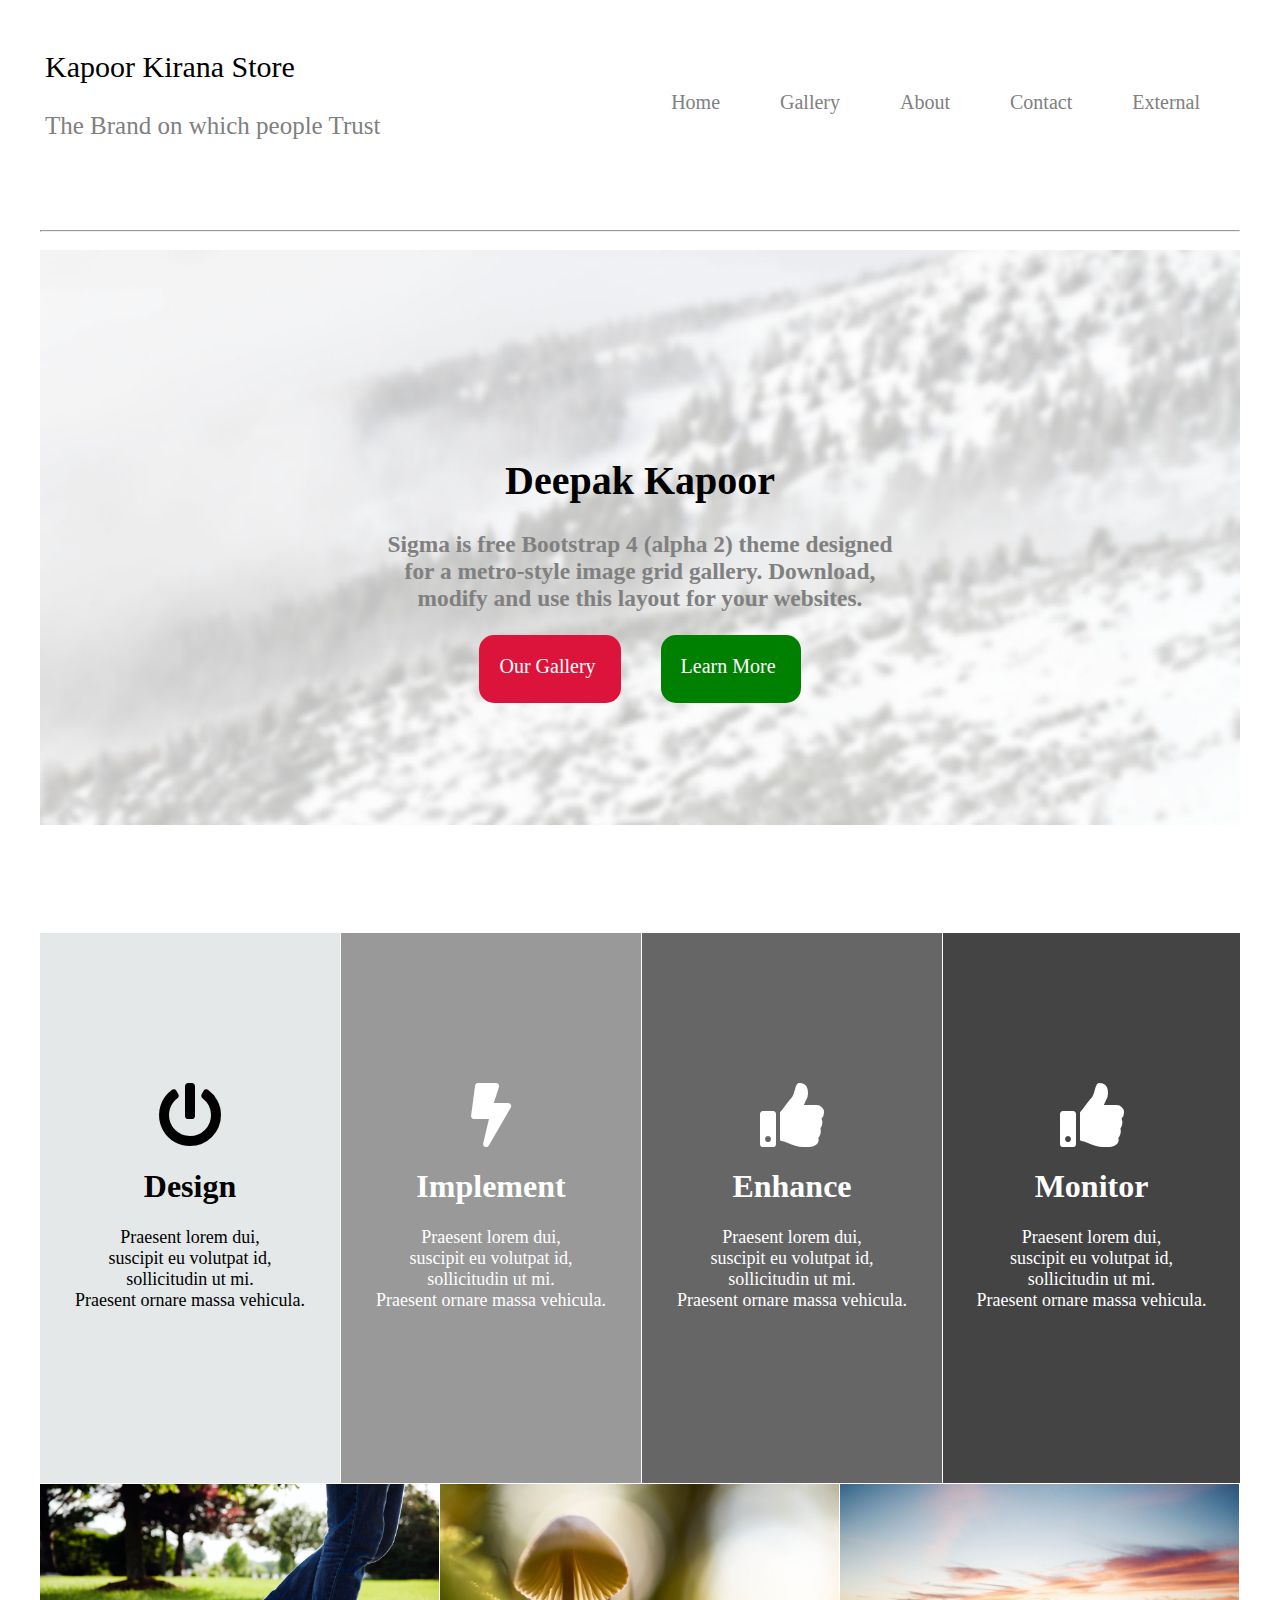
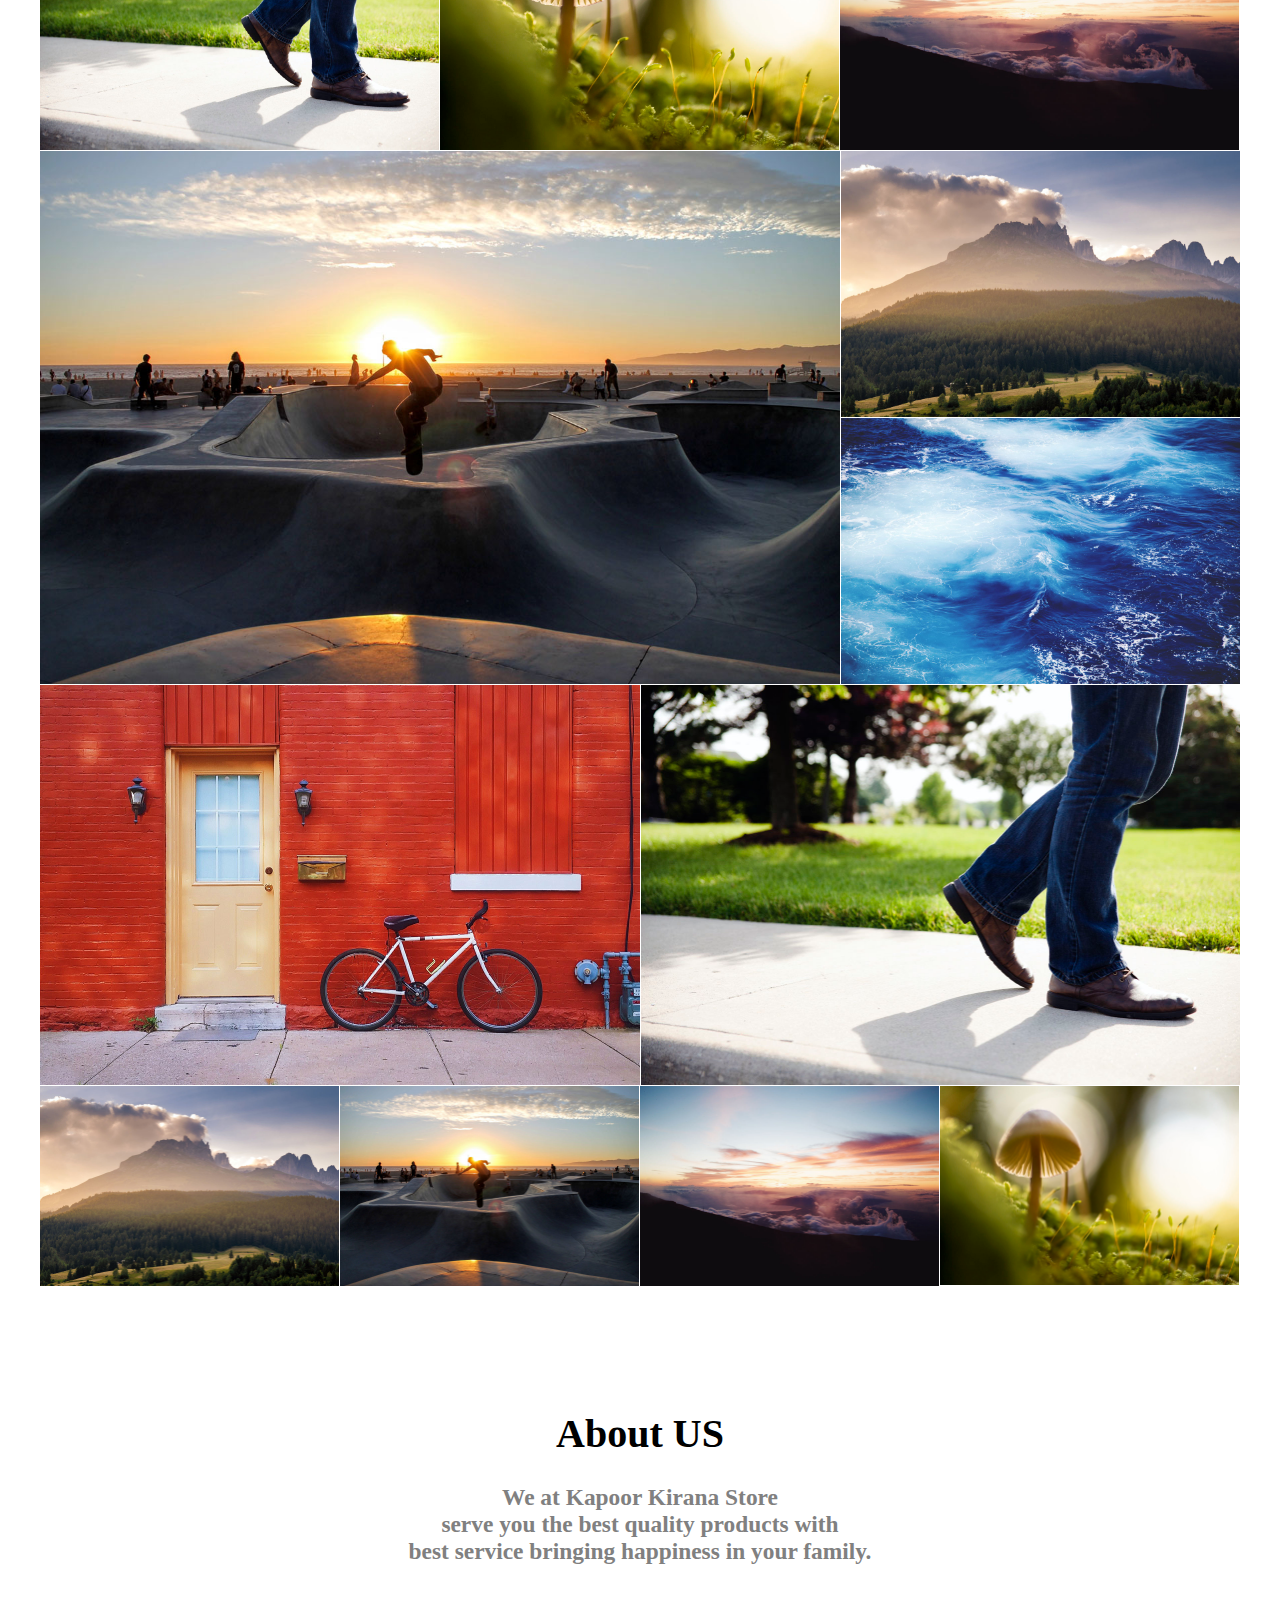
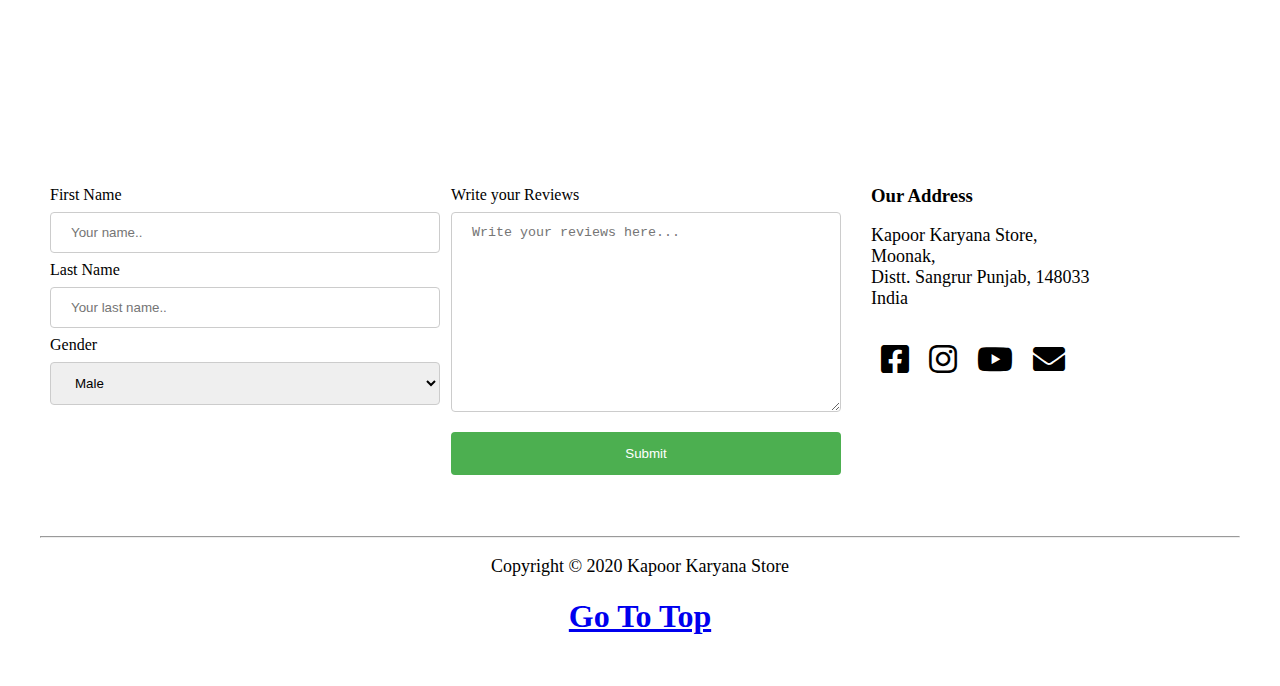
<file: index.html>
<!DOCTYPE HTML>
<html>
<head>
<meta charset="UTF-8">
<meta name="viewport" content="width=device-width; initial-scale=1.0;">
<link  href="MySite.css" rel="stylesheet" type="text/css">
<link rel="stylesheet" href="fontawesome-free-5.13.0-web/css/all.css">
<!--
<script src="https://kit.fontawesome.com/c555212da8.js" crossorigin="anonymous"> </script>
<link rel="stylesheet" href="file:///C:/Users/Deepak/Downloads/images/fontawesome-free-5.13.0-web/css/all.css">
-->
<title>Task</title>
</head>
<div>
<div class="top-contact-menu">

<div class="top-contact-left">
<ul style="list-style: none">
<li style="font-size:30px;margin-left: -35px;"><br>Kapoor Kirana Store<br></li>
<li style="font-size:25px;margin-left: -35px;color:gray;"><br>The Brand on which people Trust</li>
</ul> 
</div>
    
<div class="top-contact-right">
<ul>
<li class="align">&emsp;&emsp;&emsp;External&emsp;&emsp;</li>
<li class="align">&emsp;&emsp;&emsp;Contact</li>
<li class="align">&emsp;&emsp;&emsp;About</li>
<li class="align">&emsp;&emsp;&emsp;Gallery</li>
<li class="align">&emsp;&emsp;&emsp;Home</li>
</ul>
</div>
<hr>
</div>

<div class="mybody">
<div class="Text">
<h1>Deepak Kapoor</h1>
<h3 style="color: gray">Sigma is free Bootstrap 4 (alpha 2) theme designed<br>for a metro-style image grid gallery. Download,<br>modify and use this layout for your websites.</h3>
<button class="mybut">Our Gallery</button><span>&emsp;&emsp;<button class="mybut" style="background-color: green">Learn More</button></span>
</div>
<div class="row">
<div class="design">
<i class="fab fa fa-power-off fa-4x"></i>
<h1>Design</h1>
<p>Praesent lorem dui,<br>suscipit eu volutpat id,<br> sollicitudin ut mi.<br> Praesent ornare massa vehicula.</p>
</div>
<div class="implement">
<i class="fab fa fa-bolt fa-4x"></i>
<h1>Implement</h1>
<p>Praesent lorem dui,<br>suscipit eu volutpat id,<br> sollicitudin ut mi.<br> Praesent ornare massa vehicula.</p>
</div>
<div class="enhance">
<i class="fab fa fa-thumbs-up fa-4x"></i>
<h1>Enhance</h1>
<p>Praesent lorem dui,<br>suscipit eu volutpat id,<br> sollicitudin ut mi.<br> Praesent ornare massa vehicula.</p>
</div>
<div class="monitor">
<i class="fab fa fa-thumbs-up fa-4x"></i>
<h1>Monitor</h1>
<p>Praesent lorem dui,<br>suscipit eu volutpat id,<br> sollicitudin ut mi.<br> Praesent ornare massa vehicula.</p>
</div>
</div>

<div class="row">
<img class="img3" src="images/tm-sigma-07.jpg" alt="Image Not Found">
<img class="img3" src="images/tm-sigma-01.jpg"alt="Image Not Found">
<img class="img3" src="images/tm-sigma-02.jpg"alt="Image Not Found">
</div>
<div class="row1">
<img class="large-image" src="images/tm-sigma-03.jpg"alt="Image Not Found">
<img class="img2" src="images/tm-sigma-04.jpg"alt="Image Not Found">
<img class="img2" src="images/tm-sigma-05.jpg"alt="Image Not Found">
</div>
<div class="row2">
<img class="img51" src="images/tm-sigma-06.jpg"alt="Image Not Found">
<img class="img52" src="images/tm-sigma-07.jpg"alt="Image Not Found">
</div>
<div class="row3">
<img class="img61" src="images/tm-sigma-01.jpg"alt="Image Not Found">
<img class="img61" src="images/tm-sigma-02.jpg"alt="Image Not Found">
<img class="img61" src="images/tm-sigma-03.jpg"alt="Image Not Found">
<img class="img61" src="images/tm-sigma-04.jpg"alt="Image Not Found">
</div>

<div class="Text1">
<h1>About US</h1>
<h3 style="color: gray">We at Kapoor Kirana Store<br>serve you the best quality products with <br>best service bringing happiness in your family.</h3>
</div>

<div class="bottom-contact-menu">
  <form action="/action_page.php">
    <label for="fname">First Name</label>
    <br>
    <input type="text" id="fname" name="firstname" placeholder="Your name..">
    <br>
    <label for="lname">Last Name</label>
    <br>
    <input type="text" id="lname" name="lastname" placeholder="Your last name..">
    <br>
    <label for="gender">Gender</label>
    <br>
    <select id="gender" name="Gender">
      <option value="Male">Male</option>
      <option value="Female">Female</option>
      <option value="Other">Other</option>
    </select>
    <br>
  </form>
</div>
<div class="bottom">
<div class="bottom-message-menu">
<form action="">
<label for="reviews">Write your Reviews</label>
<br>
<textarea type="text" id="reviews" name="reviews" placeholder="Write your reviews here..." class="review"></textarea>
</form>
<input type="submit" value="Submit">
</div>
<div class="bottom-address-menu">
<h3>Our Address</h3>
<p>Kapoor Karyana Store, <br>
    Moonak, <br>
    Distt. Sangrur
    Punjab, 148033 <br>
    India <br>
</p>
<ul class="contact">
    <li>
	  <a href="https://www.facebook.com/deepak.kapoor.1905" title="Facebook" style="text-decoration:none;color:black;" target="__blank">
          <i class="fab fa-facebook-square fa-2x"></i>&emsp;</a>
	  <a href="https://www.instagram.com/deepak._kapoor/" title="Instagram" style="text-decoration:none;color:black;" target="__blank">
         <i class="fab fa-instagram fa-2x"></i>&emsp;</a>
	  <a href="https://www.youtube.com/channel/UCw_0N6rXyzcH-gpYsPA1Q9Q?view_as=subscriber" title="Youtube" style="text-decoration:none;color:black;" target="__blank">
          <i class="fab fa-youtube fa-2x"></i>&emsp;</a>
	  <a href="mailto:nk93555@gmail.com" title="Email Us" style="text-decoration:none;color:black;" target="__blank">
      <i class="fas fa-envelope fa-2x"></i></a>
    </li>
</ul> 
</div>
</div>
<div class="footer">
<hr>
<p>Copyright &copy; 2020 Kapoor Karyana Store</p>
<h1><a href="MySite.html">Go To Top</a></h1>
</div>
</div>
</div>
</html>
</file>
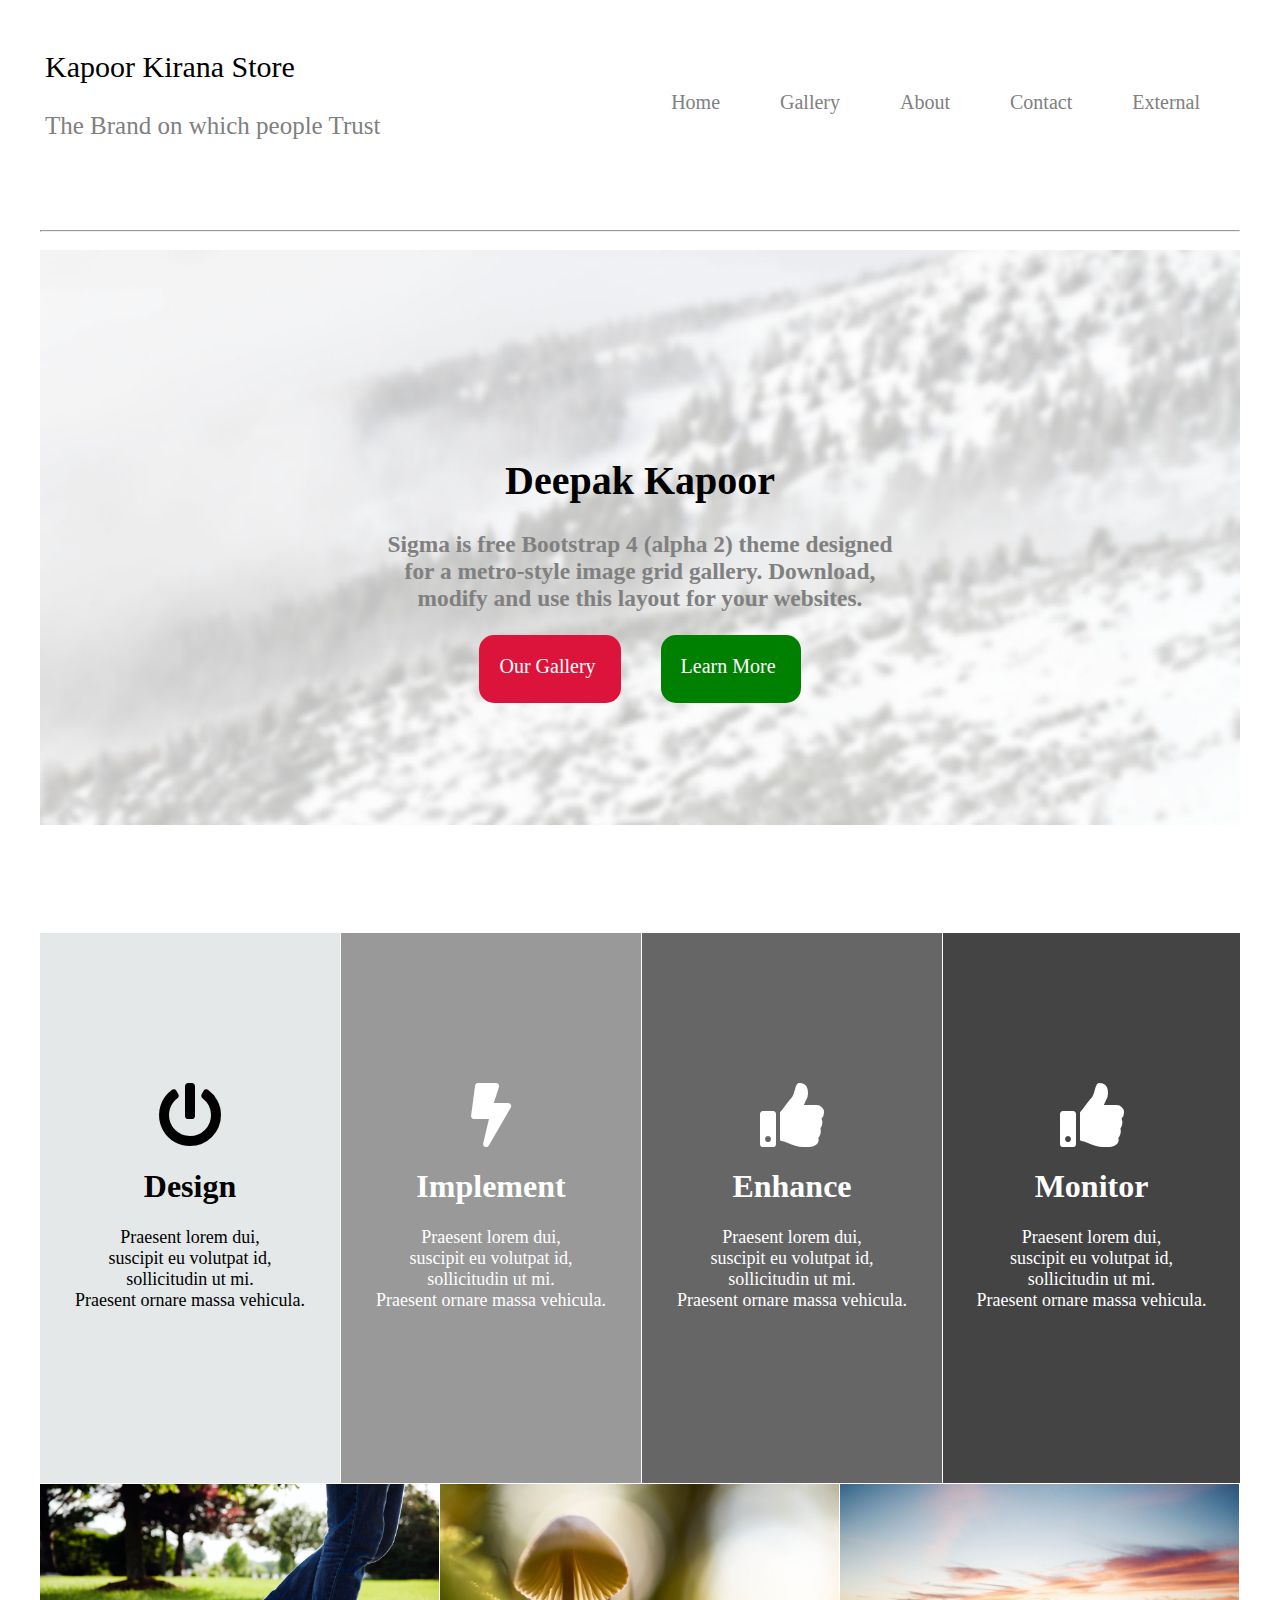
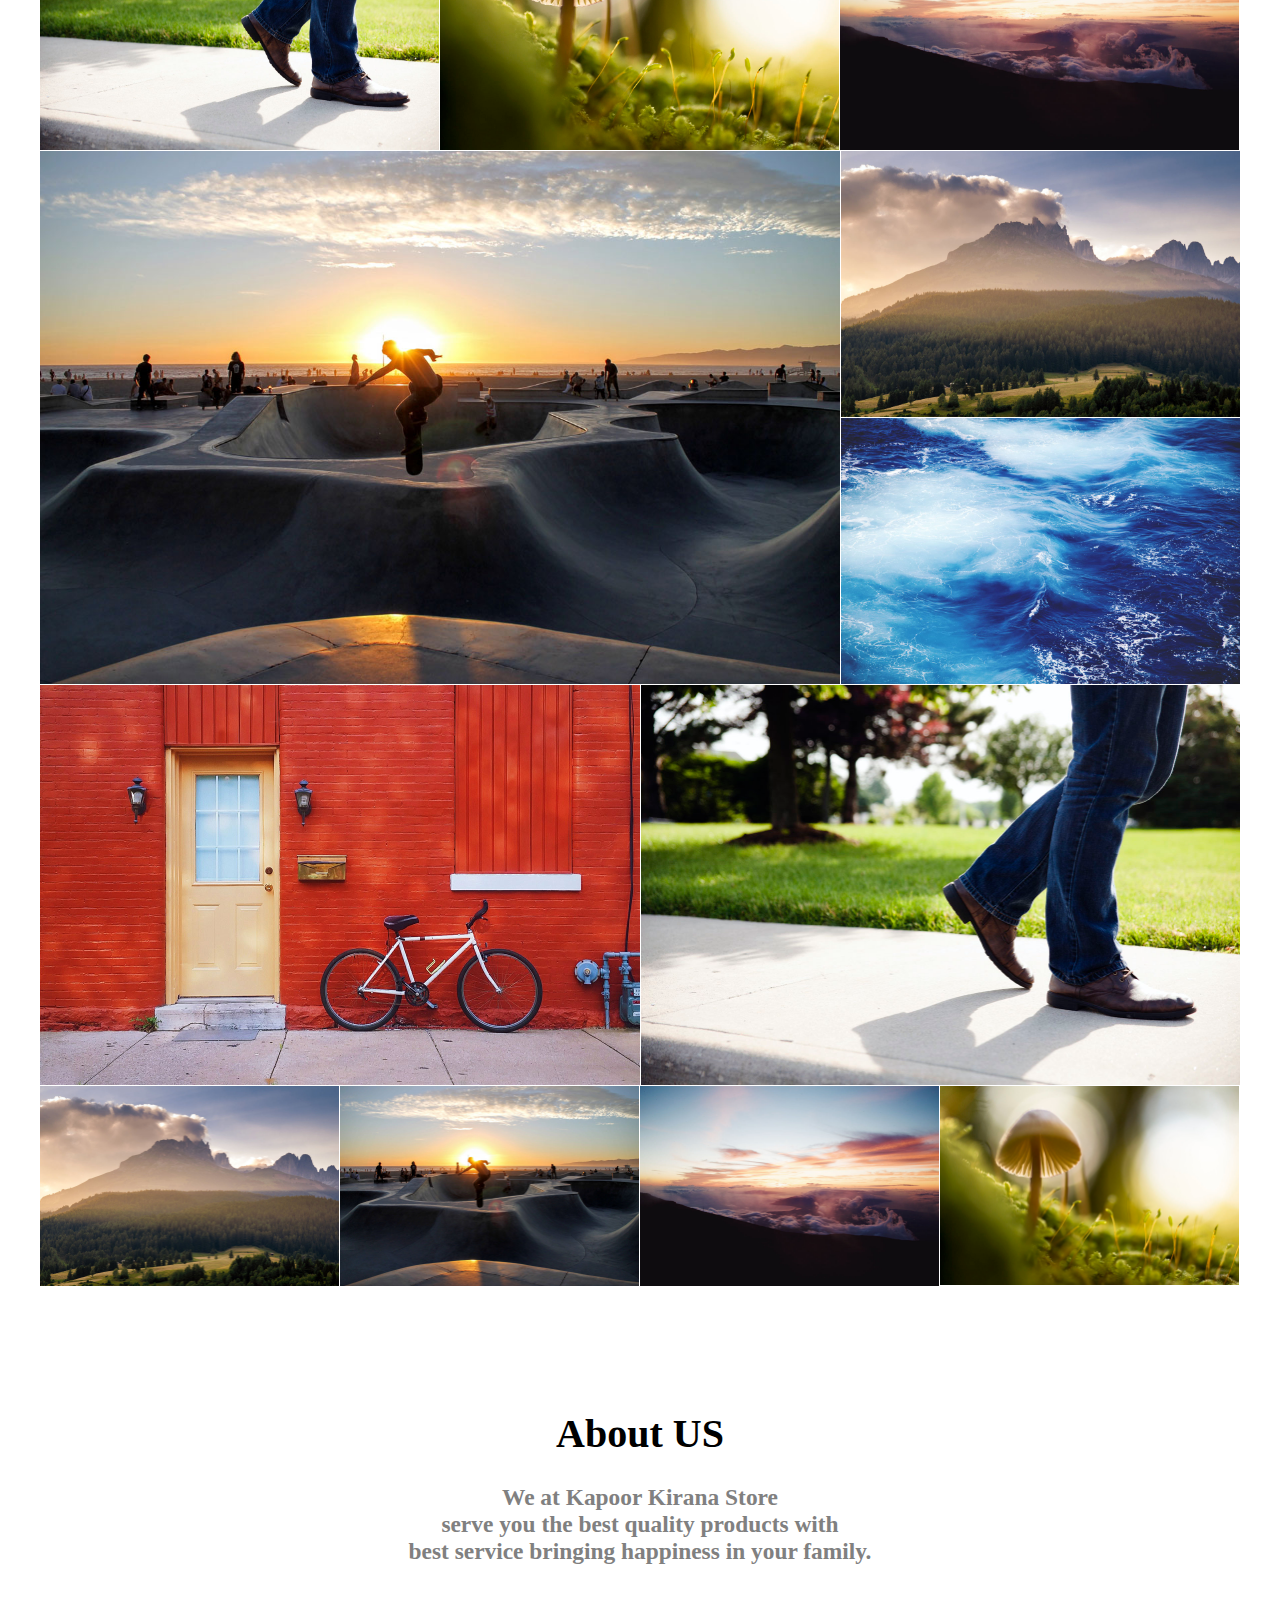
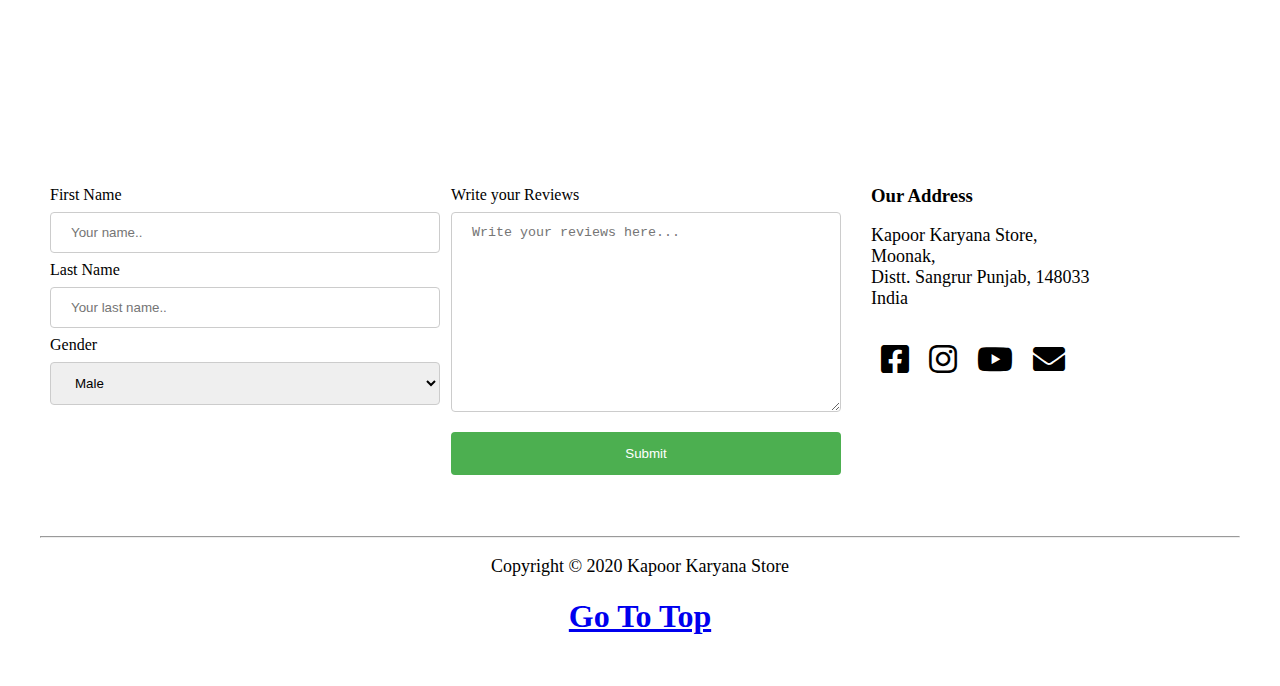
<file: MySite.html>
<!DOCTYPE HTML>
<html>
<head>
<meta charset="UTF-8">
<meta name="viewport" content="width=device-width; initial-scale=1.0;">
<link  href="MySite.css" rel="stylesheet" type="text/css">
<link rel="stylesheet" href="fontawesome-free-5.13.0-web/css/all.css">
<!--
<script src="https://kit.fontawesome.com/c555212da8.js" crossorigin="anonymous"> </script>
<link rel="stylesheet" href="file:///C:/Users/Deepak/Downloads/images/fontawesome-free-5.13.0-web/css/all.css">
-->
<title>Task</title>
</head>
<div>
<div class="top-contact-menu">

<div class="top-contact-left">
<ul style="list-style: none">
<li style="font-size:30px;margin-left: -35px;"><br>Kapoor Kirana Store<br></li>
<li style="font-size:25px;margin-left: -35px;color:gray;"><br>The Brand on which people Trust</li>
</ul> 
</div>
    
<div class="top-contact-right">
<ul>
<li class="align">&emsp;&emsp;&emsp;External&emsp;&emsp;</li>
<li class="align">&emsp;&emsp;&emsp;Contact</li>
<li class="align">&emsp;&emsp;&emsp;About</li>
<li class="align">&emsp;&emsp;&emsp;Gallery</li>
<li class="align">&emsp;&emsp;&emsp;Home</li>
</ul>
</div>
<hr>
</div>

<div class="mybody">
<div class="Text">
<h1>Deepak Kapoor</h1>
<h3 style="color: gray">Sigma is free Bootstrap 4 (alpha 2) theme designed<br>for a metro-style image grid gallery. Download,<br>modify and use this layout for your websites.</h3>
<button class="mybut">Our Gallery</button><span>&emsp;&emsp;<button class="mybut" style="background-color: green">Learn More</button></span>
</div>
<div class="row">
<div class="design">
<i class="fab fa fa-power-off fa-4x"></i>
<h1>Design</h1>
<p>Praesent lorem dui,<br>suscipit eu volutpat id,<br> sollicitudin ut mi.<br> Praesent ornare massa vehicula.</p>
</div>
<div class="implement">
<i class="fab fa fa-bolt fa-4x"></i>
<h1>Implement</h1>
<p>Praesent lorem dui,<br>suscipit eu volutpat id,<br> sollicitudin ut mi.<br> Praesent ornare massa vehicula.</p>
</div>
<div class="enhance">
<i class="fab fa fa-thumbs-up fa-4x"></i>
<h1>Enhance</h1>
<p>Praesent lorem dui,<br>suscipit eu volutpat id,<br> sollicitudin ut mi.<br> Praesent ornare massa vehicula.</p>
</div>
<div class="monitor">
<i class="fab fa fa-thumbs-up fa-4x"></i>
<h1>Monitor</h1>
<p>Praesent lorem dui,<br>suscipit eu volutpat id,<br> sollicitudin ut mi.<br> Praesent ornare massa vehicula.</p>
</div>
</div>

<div class="row">
<img class="img3" src="images/tm-sigma-07.jpg" alt="Image Not Found">
<img class="img3" src="images/tm-sigma-01.jpg"alt="Image Not Found">
<img class="img3" src="images/tm-sigma-02.jpg"alt="Image Not Found">
</div>
<div class="row1">
<img class="large-image" src="images/tm-sigma-03.jpg"alt="Image Not Found">
<img class="img2" src="images/tm-sigma-04.jpg"alt="Image Not Found">
<img class="img2" src="images/tm-sigma-05.jpg"alt="Image Not Found">
</div>
<div class="row2">
<img class="img51" src="images/tm-sigma-06.jpg"alt="Image Not Found">
<img class="img52" src="images/tm-sigma-07.jpg"alt="Image Not Found">
</div>
<div class="row3">
<img class="img61" src="images/tm-sigma-01.jpg"alt="Image Not Found">
<img class="img61" src="images/tm-sigma-02.jpg"alt="Image Not Found">
<img class="img61" src="images/tm-sigma-03.jpg"alt="Image Not Found">
<img class="img61" src="images/tm-sigma-04.jpg"alt="Image Not Found">
</div>

<div class="Text1">
<h1>About US</h1>
<h3 style="color: gray">We at Kapoor Kirana Store<br>serve you the best quality products with <br>best service bringing happiness in your family.</h3>
</div>

<div class="bottom-contact-menu">
  <form action="/action_page.php">
    <label for="fname">First Name</label>
    <br>
    <input type="text" id="fname" name="firstname" placeholder="Your name..">
    <br>
    <label for="lname">Last Name</label>
    <br>
    <input type="text" id="lname" name="lastname" placeholder="Your last name..">
    <br>
    <label for="gender">Gender</label>
    <br>
    <select id="gender" name="Gender">
      <option value="Male">Male</option>
      <option value="Female">Female</option>
      <option value="Other">Other</option>
    </select>
    <br>
  </form>
</div>
<div class="bottom">
<div class="bottom-message-menu">
<form action="">
<label for="reviews">Write your Reviews</label>
<br>
<textarea type="text" id="reviews" name="reviews" placeholder="Write your reviews here..." class="review"></textarea>
</form>
<input type="submit" value="Submit">
</div>
<div class="bottom-address-menu">
<h3>Our Address</h3>
<p>Kapoor Karyana Store, <br>
    Moonak, <br>
    Distt. Sangrur
    Punjab, 148033 <br>
    India <br>
</p>
<ul class="contact">
    <li>
	  <a href="https://www.facebook.com/deepak.kapoor.1905" title="Facebook" style="text-decoration:none;color:black;" target="__blank">
          <i class="fab fa-facebook-square fa-2x"></i>&emsp;</a>
	  <a href="https://www.instagram.com/deepak._kapoor/" title="Instagram" style="text-decoration:none;color:black;" target="__blank">
         <i class="fab fa-instagram fa-2x"></i>&emsp;</a>
	  <a href="https://www.youtube.com/channel/UCw_0N6rXyzcH-gpYsPA1Q9Q?view_as=subscriber" title="Youtube" style="text-decoration:none;color:black;" target="__blank">
          <i class="fab fa-youtube fa-2x"></i>&emsp;</a>
	  <a href="mailto:nk93555@gmail.com" title="Email Us" style="text-decoration:none;color:black;" target="__blank">
      <i class="fas fa-envelope fa-2x"></i></a>
    </li>
</ul> 
</div>
</div>
<div class="footer">
<hr>
<p>Copyright &copy; 2020 Kapoor Karyana Store</p>
<h1><a href="MySite.html">Go To Top</a></h1>
</div>
</div>
</div>
</html>
</file>
<file: MySite.css>
<style>
 .top-contact-left {
  width:40%;
  float:left;
  text-align: left;
  height: 230px;
}
.top-contact-menu {
    background-color: white;
    width: 100%;
    height: 250px;
    color: black;
}
body{
    /*background-image:url(https://drive.google.com/uc?id=1FdXTn11mCa00TEWZZH43FJI1NAMGpKhQ); */
    background-image: url(images/tm-sigma-00.jpg);
    background-repeat: no-repeat;
    background-size: 1200px;
    background-position: center;
    background-attachment: fixed;
    margin: 0 auto;
    width: 1200px;
    font-family: cursive;
}
p{
    font-size: 18px;
}

 .top-contact-left {
  width:40%;
  float:left;
  text-align: left;
  height: 230px;
}
.top-contact-right {
  width:60%;
  height: 230px;
  float:right;
  text-align: center;
}
    
.align{
    padding-top: 75px;
    font-size:20px;
    color:gray;
    float:right;
    text-align: center;
    display: flex;    
}
.mybody{
    height:3300px;
}
.Text{
font-size: 20px;
text-align: center;
height:500px;
padding-top: 180px;
border-bottom-style: solid;
border-bottom-color: white;
}
.Text1{
font-size: 20px;
text-align: center;
height:300px;
padding-top: 100px;
padding-bottom: 50px;    
border-bottom-style: solid;
border-bottom-color: white;
}

.mybut{
    color:white;
    font-family: cursive;
    font-size: 20px;
    background-color: crimson;
    padding:20px 25px 25px 20px;
    border:0px;
    border-radius: 15px;
}

.row{
    width:100%;
    height:300px;
    text-align: center;
}
.design{
    float:left;
    color:black;
    width:25%;
    height:300px;
    padding-top: 150px;
    padding-bottom: 100px;
    border-right: 1px solid white;
    border-bottom: 1px solid white;
    background-color:#E4E8E8;
}
.implement{
    float:left;
    width:25%;
    color:white;
    padding-bottom: 100px;
    height:300px;
    padding-top: 150px;
    border-right: 1px solid white;
    border-bottom: 1px solid white;
    background-color:#999;
}
.enhance{
    float:left;
    width:25%;
    padding-bottom: 100px;
    color:white;
    height:300px;
    padding-top: 150px;
    border-right: 1px solid white;
    border-bottom: 1px solid white;
    background-color:#666;
}
.monitor{
    float:left;
    width:297px;
    padding-bottom: 100px;
    color:white;
    padding-top: 150px;
    height:300px;
    border-bottom: 1px solid white;
    background-color:#444;
}

.img3{
    float:left;
    width:399px;
    border-right: 1px solid white;
    border-bottom: 1px solid white;
}
.row1{
    width:100%;
    height:600px;
}
.large-image{
    width:800px;
    border-right: 1px solid white;
    border-bottom: 1px solid white;  
    float:left;
}
.img2{
    width:399px;  
    float:right;
    border-bottom: 1px solid white; 
}
.row2{
    width:100%;
    height:450px;
}
.img51{
    width:600px;  
    float:left;
    border-bottom: 1px solid white;
    border-right: 1px solid white; 
}
.img52{
    width:599px;  
    float:right;
    border-bottom: 1px solid white; 
}
.row3{
    width:100%;
    height:300px;
}
.img61{
    width:299px; 
    border-bottom: 1px solid white;
    border-right: 1px solid white; 
    float:right;
}
.bottom{
    width:100%;
    height:350px;
    background-color: white;
}
.bottom-contact-menu {
    background-color: white;
    padding-top: 50px;
    padding-left: 10px;
    width: 390px;
    border-right: 1px solid white;
    height: 350px;
    float:left;
    color: black;
}
.bottom-message-menu{
    background-color: white;
    padding-top: 50px;
    padding-left: 10px;
    border-right: 20px solid white;
    width: 390px;
    height: 350px;
    color: black;
    float:left;
    
}
.bottom-address-menu{
    background-color: white;
    padding-top: 30px;
    padding-left: 10px;
    padding-bottom: 20px;
    width: 369px;
    height: 350px;
    color: black;
    float:left;
    
}

input[type=text],select{
  width: 100%;
  padding: 12px 20px;
  margin: 8px 0;
  display: inline-block;
  border: 1px solid #ccc;
  border-radius: 4px;
  box-sizing: border-box;
}

input[type=submit] {
  width: 100%;
  background-color: #4CAF50;
  color: white;
  padding: 14px 20px;
  margin: 8px 0;
  border: none;
  border-radius: 4px;
  cursor: pointer;
}

input[type=submit]:hover {
  background-color: #45a049;
}
textarea{
  width: 100%;
  padding: 12px 20px;
  margin: 8px 0;
  resize: vertical;
  display: inline-block;
  border: 1px solid #ccc;
  border-radius: 4px;
  box-sizing: border-box;
  height: 200px;
    
}
    
.footer{
    height:200px;
    background-color: white;
    width:100%;
    text-align: center;
}
ul.contact {
  list-style: none;
  float: left;
  padding-left: 10px;
}
</style>
</file>
